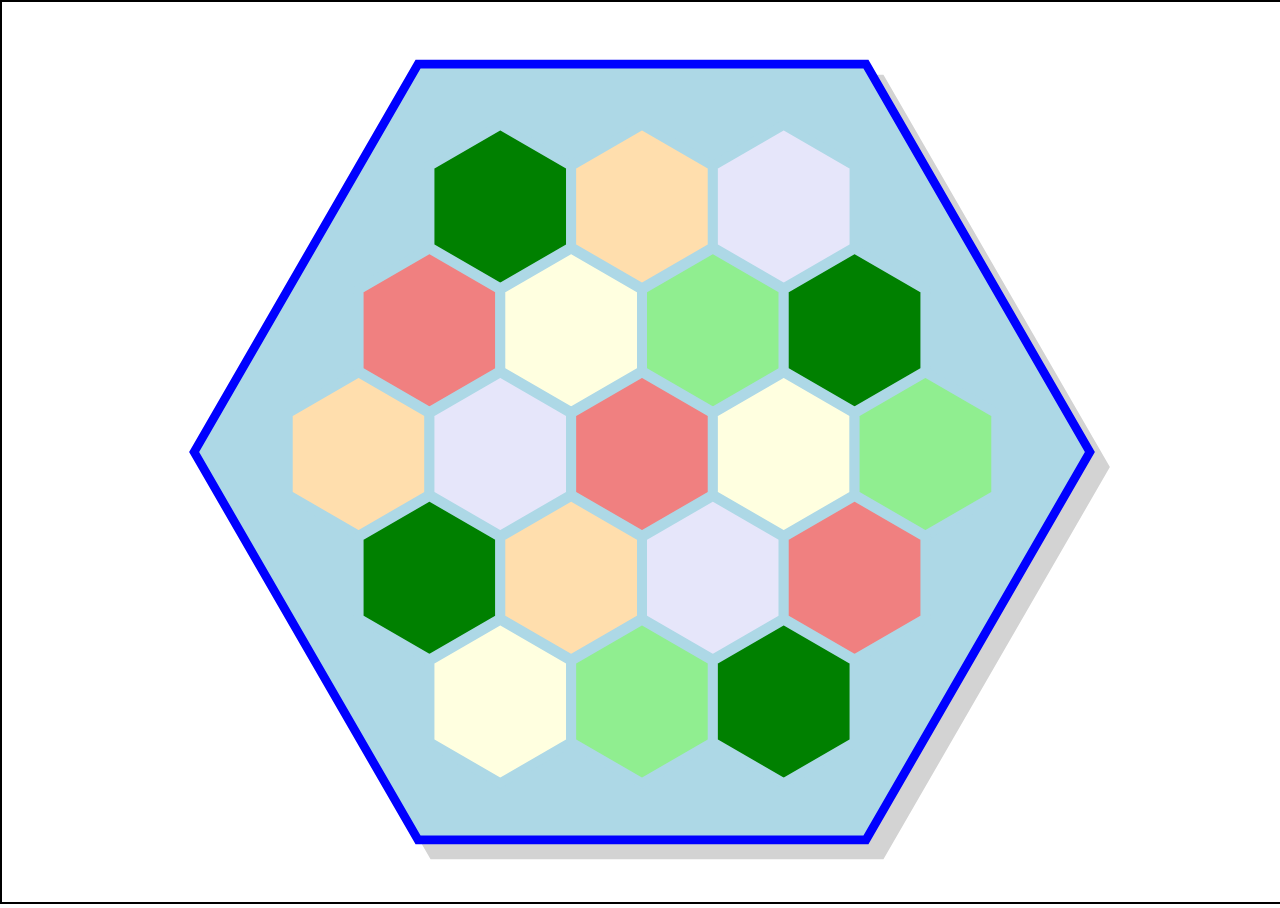
<file: canvasHexagon/index.html>
<!DOCTYPE html>
<html>
    <head>
        <meta charset = "utf-8"/>
        <meta name = "viewport" content = "width = device.width, initial-scale = 1.0"/>
        <meta http-equiv = "X-UA-Compatible" content="ie-edge" />
        <link rel = "stylesheet" href = "./style.css" />
        <title>Canvas Hexagonal</title>
        <style>
            body {
                margin: 0;
            }
        </style>
    </head>
    <body>
        <canvas id = "canvas"></canvas>
        <script src = "canvas.js"></script>
    </body> 
</html>
</file>
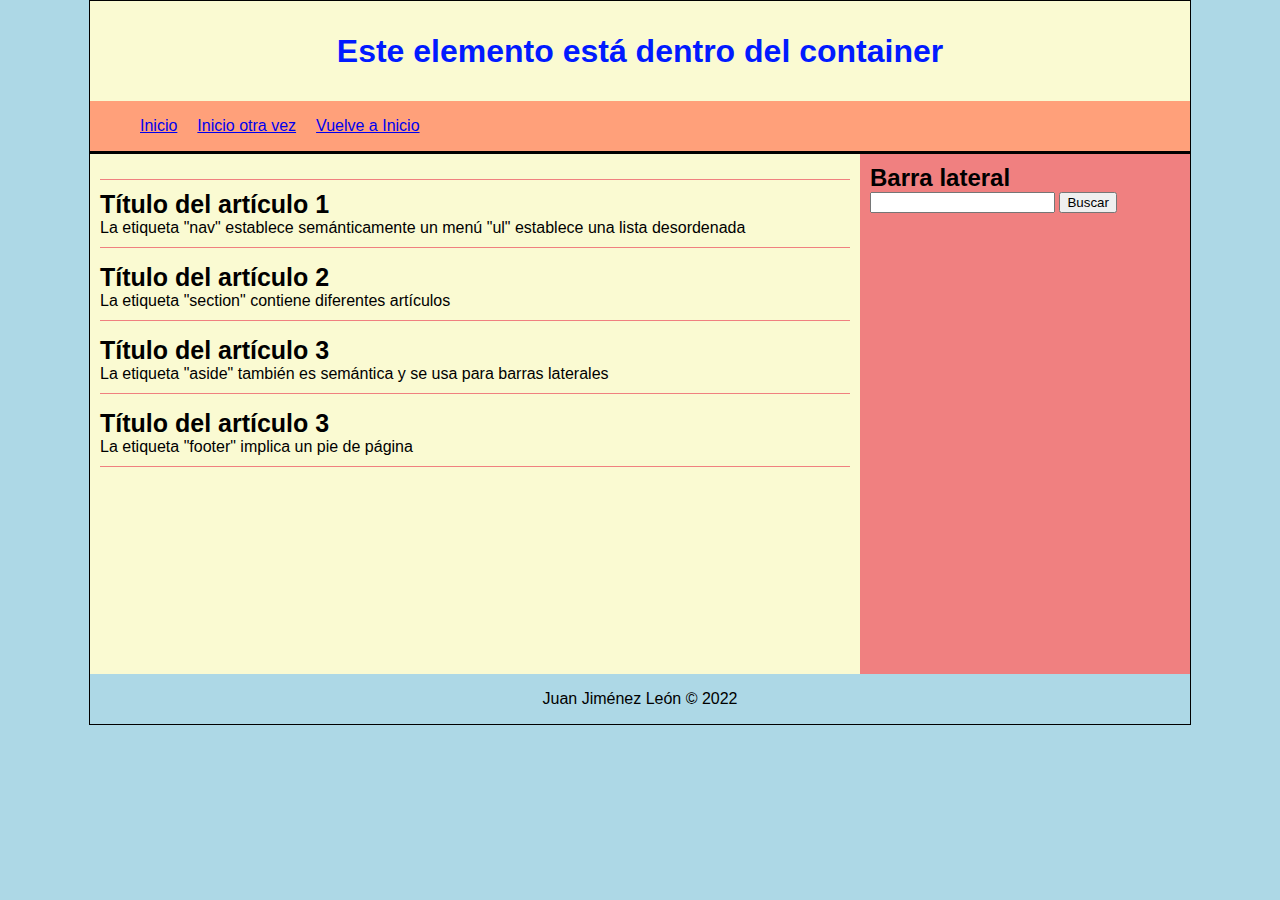
<file: testCSS/index.html>
<!DOCTYPE html>
<html>
    <head>
        <meta charset = "utf-8" />
        <title> CSS test</title>
        <!-- ASÍ SE IMPLEMENTA CSS EN HTML
        <style>
            body{           /*Selector de etiqueta*/
                background: lightblue;

            }
            #container{     /*Selector de ID*/

            }
            .article{       /*Selector de clase*/

            }
        </style>
        -->
        <!-- Y así se adjunta una hoja de estilo CSS -->
        <link rel="stylesheet" href="style.css"/>
    </head>
    <body>
        
        <div id="container"> 

            <header>
                <h1> Este elemento está dentro del container</h1>
            </header>

            <nav>
                <ul>
                    <li>
                        <a href="index.html">
                            Inicio
                        </a>
                    </li>
                    <li>
                        <a href="index.html">
                            Inicio otra vez
                        </a>
                    </li>
                    <li>
                        <a href="index.html">
                            Vuelve a Inicio
                        </a>
                    </li>
                </ul>
            </nav>

            <div class = "clearfix">
                <!--
                    Utilizamos esta clase para dejar libre el espacio del menú.
                    La localizamos en CSS
                -->
            </div>

            <section id = "content">

                <article class="article" >
                    <h2>Título del artículo 1</h2>
                    <p>La etiqueta "nav" establece semánticamente un menú "ul" establece una lista desordenada</p>
                </article>

                <article class="article" >
                    <h2>Título del artículo 2</h2>
                    <p>La etiqueta "section" contiene diferentes artículos</p>
                </article>

                <article class="article" >
                    <h2>Título del artículo 3</h2>
                    <p>La etiqueta "aside" también es semántica y se usa para barras laterales</p>
                </article>

                <article class="article" >
                    <h2>Título del artículo 3</h2>
                    <p>La etiqueta "footer" implica un pie de página</p>
                </article>

            </section>

            <aside>
                <h2>Barra lateral</h2>
                <form>
                    <input type = "text">
                    <input type = "submit" value = "Buscar"/>
                </form>
            </aside>

            <div class = "clearfix">
                <!--
                    Utilizamos esta clase para dejar libre el espacio del menú.
                    La localizamos en CSS
                -->
            </div>

            <footer>
                Juan Jiménez León &copy; 2022
            </footer>

        </div>
    </body>
</html>
</file>
<file: canvasHexagon/style.css>
*{
    margin: 0;
    padding: 0;
    box-sizing: border-box;
}

/*  Si definimos la altura y la anchura aquí,
    el canvas se pixela */
#canvas {
    display:inline;
    border: 2px solid black;
}
</file>
<file: testCSS/style.css>
*{              /*Selector general*/
    margin: 0px;
}

body{           /*Selector de etiqueta*/
    background: lightblue;
    font-family: Arial, Helvetica, sans-serif;

}

header{
    background: lightgoldenrodyellow;
    height: 100px;
    width: 100%;
    margin: 0px;
    text-align: center;
    line-height:100px; /* Escribo la altura del header para que se ponga en medio*/
    color: rgb(1, 26, 255);
}

#container{     /*Selector de ID*/
    /*width: 70%;*/
    width: 1100px;
    margin: 0px auto;   /*centra el container*/
    border: 1px solid black;

}

.article{       /*Selector de clase*/
    color: black;
    margin-top: 15px;
    margin-bottom: 15px;
    border-bottom: 1px solid lightcoral;
    padding-bottom: 10px;

}

.article:first-child{   /*selecciona al primer elemento de la clase article*/
    border-top: 1px solid lightcoral;
    padding-top: 10px;

}

.article h2 {
    font-size: 25px;

}
nav {
    background: lightsalmon;
    height: 50px;
    border-bottom: solid black;

}

nav ul li{
    float: left;
    list-style: none;
    margin:10px;
    line-height: 30px;
}

.clearfix{
    clear: both;
}

#content {
    float: left;
    width: calc(70% - 20px);
    background: lightgoldenrodyellow;
    min-height: 500px;
    padding: 10px;

}

aside {
    float: left;
    background: lightcoral;
    min-height: 500px;
    width: calc(30% - 20px);
    padding: 10px;

}

footer {
    text-align: center;
    height: 50px;
    line-height: 50px;
}
</file>
